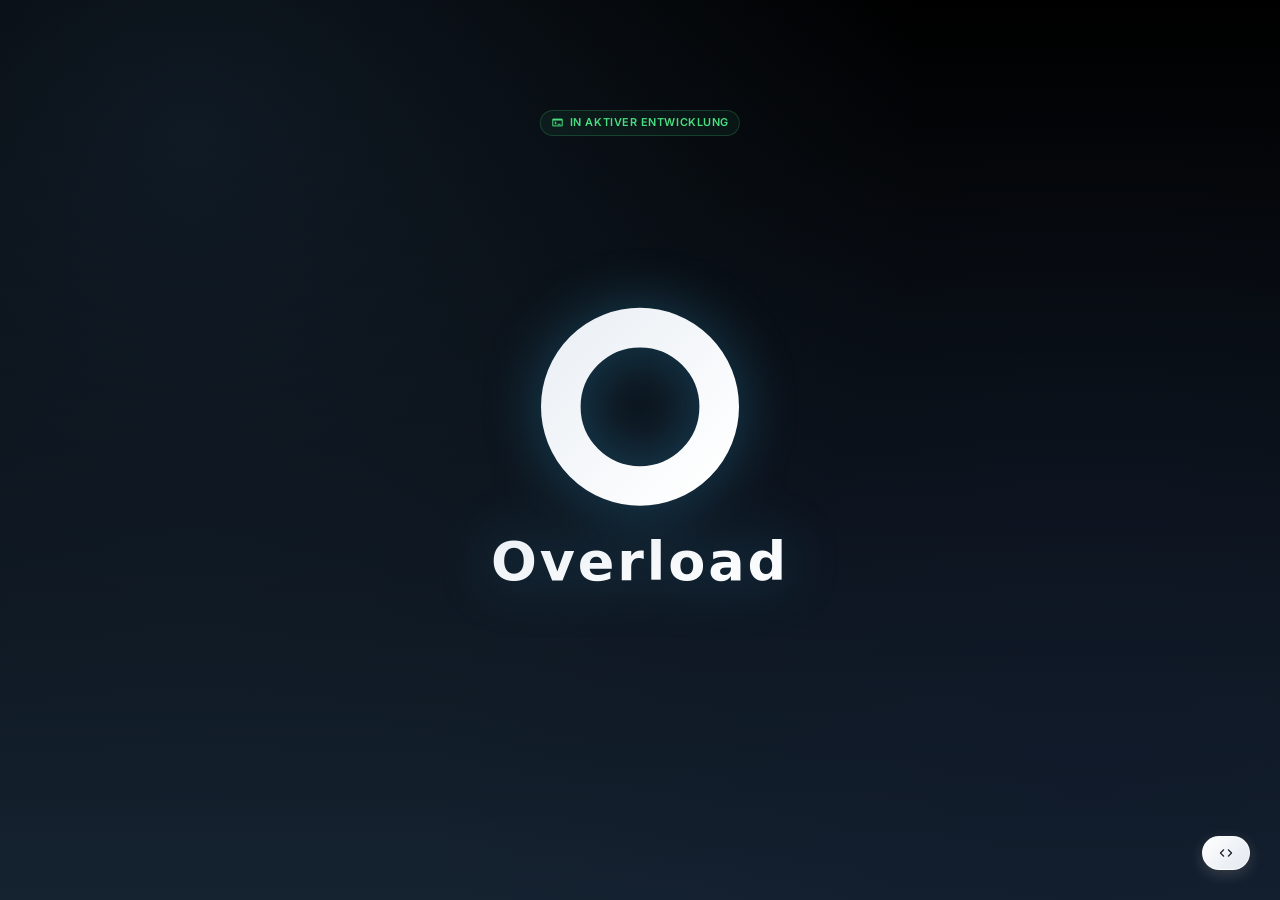
<file: index.html>
<!doctype html>
<html lang="de">

<head>
  <meta charset="UTF-8" />
  <meta name="viewport" content="width=device-width, initial-scale=1.0, viewport-fit=cover" />
  <meta http-equiv="X-UA-Compatible" content="ie=edge" />

  <title>Overload: Fokussiertes Progress Tracking ohne Kompromisse</title>
  <script>
    (function () {
      const isPWA =
        window.matchMedia("(display-mode: standalone)").matches ||
        window.matchMedia("(display-mode: window-controls-overlay)").matches ||
        window.navigator.standalone === true;

      document.title = "Overload: Fokussiertes Progress Tracking ohne Kompromisse";
    })();
  </script>

  <meta name="color-scheme" content="dark light" />
  <meta name="format-detection" content="telephone=no, date=no, address=no, email=no" />
  <meta name="description"
    content="Overload: Fokussiertes Progress Tracking ohne Kompromisse. Die Smart Fitness App befindet sich in aktiver Entwicklung. Bald verfügbar!" />

  <meta name="apple-mobile-web-app-capable" content="yes" />
  <meta name="apple-mobile-web-app-status-bar-style" content="black-translucent" />
  <meta name="apple-mobile-web-app-title" content="Overload" />

  <link rel="icon" type="image/x-icon" href="src/assets/icons/favicon.ico" />
  <link rel="icon" type="image/svg+xml" href="src/assets/icons/favicon-dark.svg" media="(prefers-color-scheme: dark)" />
  <link rel="icon" type="image/svg+xml" href="src/assets/icons/favicon-light.svg"
    media="(prefers-color-scheme: light)" />
  <link rel="icon" type="image/png" sizes="192x192" href="src/assets/icons/favicon-192.png" />
  <link rel="icon" type="image/png" sizes="512x512" href="src/assets/icons/favicon-512.png" />
  <link rel="apple-touch-icon" sizes="180x180" href="src/assets/icons/apple-touch-icon.png" />

  <link rel="manifest" href="manifest.json" />

  <meta name="msapplication-TileColor" content="#152331" />
  <meta id="meta-theme-light" name="theme-color" content="#ffffff" media="(prefers-color-scheme: light)" />
  <meta id="meta-theme-dark" name="theme-color" content="#152331" media="(prefers-color-scheme: dark)" />

  <link rel="stylesheet" href="src/css/style.css" />

  <style>
    /* Viewport fixiert */
    html,
    body {
      height: 100vh;
      height: 100dvh;
      width: 100%;
      margin: 0;
      padding: 0;
      overflow: hidden;
      box-sizing: border-box;
      touch-action: none;
      background: var(--body-bg, linear-gradient(135deg, #152331 0%, #000000 100%));
      color: var(--text-main, #f8fafc);
    }

    /* Relative Stage für absolute Platzierung */
    .showcase-stage {
      position: relative;
      width: 100%;
      height: 100%;
      display: flex;
      justify-content: center;
      align-items: center;
    }

    /* 1. Badge oben (30px Abstand) */
    .status-badge {
      position: absolute;
      top: 110px;
      left: 50%;
      transform: translateX(-50%);
      display: inline-flex;
      align-items: center;
      gap: 0.35rem;
      padding: 0.2rem 0.65rem;
      border-radius: 9999px;
      background: rgba(74, 222, 128, 0.06);
      border: 1px solid rgba(74, 222, 128, 0.2);
      color: #4ade80;
      font-size: 0.68rem;
      font-weight: 600;
      letter-spacing: 0.05em;
      text-transform: uppercase;
      white-space: nowrap;
      z-index: 10;
    }

    .status-badge .material-symbols-rounded {
      font-size: 13px;
      color: #4ade80;
      animation: pulse-green-glow 2.5s cubic-bezier(0.4, 0, 0.6, 1) infinite;
    }

    @keyframes pulse-green-glow {

      0%,
      100% {
        transform: scale(1);
        opacity: 0.7;
        filter: drop-shadow(0 0 2px rgba(74, 222, 128, 0.3));
      }

      50% {
        transform: scale(1.15);
        opacity: 1;
        filter: drop-shadow(0 0 6px rgba(74, 222, 128, 0.8));
      }
    }

    /* 2. Logo exakt im mathematischen Zentrum */
    .brand-logo-center {
      position: absolute;
      top: 50%;
      left: 50%;
      transform: translate(-50%, -50%);
      max-width: 360px;
      width: 80%;
      height: auto;
      filter: drop-shadow(0 0 28px rgba(56, 189, 248, 0.3));
      z-index: 5;
      pointer-events: none;
      user-select: none;
    }

    /* GitHub FAB Button im hellen Daywalker-Look */
    .btn-github-bottom {
      position: absolute;
      bottom: 30px;
      right: 30px;
      left: auto;
      transform: none;
      display: inline-flex;
      align-items: center;
      justify-content: center;
      gap: 0.4rem;
      width: auto;
      height: auto;
      padding: 0.5rem 0.95rem;
      border-radius: 9999px;

      /* Daywalker Gradient: Clean White / Subtle Light Slate */
      background: linear-gradient(135deg, #ffffff 0%, #e2e8f0 100%);
      color: #0b0f19;
      border: 1px solid rgba(255, 255, 255, 0.8);
      font-weight: 600;
      font-size: 0.75rem;
      line-height: 1;
      text-decoration: none;
      white-space: nowrap;

      /* Weicher, edler Daywalker Glow */
      box-shadow: 0 4px 14px rgba(255, 255, 255, 0.18), 0 2px 6px rgba(0, 0, 0, 0.3);
      transition: all 0.2s cubic-bezier(0.4, 0, 0.2, 1);
      z-index: 20;
    }

    .btn-github-bottom:hover {
      transform: translateY(-2px);
      background: linear-gradient(135deg, #ffffff 0%, #f1f5f9 100%);
      box-shadow: 0 6px 20px rgba(255, 255, 255, 0.3), 0 3px 8px rgba(0, 0, 0, 0.4);
      color: #000000;
    }

    .btn-github-bottom .material-symbols-rounded {
      font-size: 16px;
      line-height: 1;
      color: #0b0f19;
    }
  </style>

  <script type="application/ld+json">
    {
      "@context": "https://schema.org",
      "@type": "SoftwareApplication",
      "name": "Overload: Fokussiertes Progress Tracking ohne Kompromisse",
      "alternateName": "Overload",
      "applicationCategory": "HealthAndFitnessApplication",
      "operatingSystem": "Android, iOS, Web",
      "description": "Smart Fitness App in aktiver Entwicklung. Fokussiertes Progress Tracking ohne Kompromisse.",
      "url": "https://3utbg8rv0xw4t5z.github.io/overload-website/"
    }
  </script>
</head>

<body>
  <div id="page-preloader"></div>

  <main class="showcase-stage">
    <div class="status-badge">
      <span class="material-symbols-rounded">terminal</span>
      In aktiver Entwicklung
    </div>

    <img src="src/assets/icons/logo-text-light.svg" alt="Overload Logo" class="brand-logo-center" />

    <a href="https://github.com/3utbg8rv0xw4t5z/overload-website" target="_blank" rel="noopener noreferrer"
      class="btn-github-bottom" title="Projekt auf GitHub ansehen" aria-label="Projekt auf GitHub ansehen">
      <span class="material-symbols-rounded">code</span>
    </a>
  </main>

  <script src="src/js/script.js" defer></script>

  <script>
    if ("serviceWorker" in navigator) {
      window.addEventListener("load", () => {
        navigator.serviceWorker
          .register("./sw.js")
          .then((registration) => {
            console.log("[SW] Registriert:", registration.scope);
          })
          .catch((error) => {
            console.error("[SW] Registrierungsfehler:", error);
          });
      });
    }
  </script>
</body>

</html>
</file>
<file: src/css/style.css>
/* ==========================================================================
   01. LOKALE SCHRIFTARTEN & ICONS
   ========================================================================== */

/* Inter (Variable Font: wght 100-900, opsz) */
@font-face {
  font-family: "Inter";
  font-style: normal;
  font-weight: 100 900;
  font-display: swap;
  src: url("../assets/fonts/Inter-VariableFont_opsz,wght.ttf") format("truetype");
}

/* Inter Tight (Variable Font: wght 100-900) */
@font-face {
  font-family: "Inter Tight";
  font-style: normal;
  font-weight: 100 900;
  font-display: swap;
  src: url("../assets/fonts/InterTight-VariableFont_wght.ttf") format("truetype");
}

/* Material Symbols Rounded */
@font-face {
  font-family: "Material Symbols Rounded";
  font-style: normal;
  font-weight: 100 700;
  font-display: block;
  src: url("../assets/fonts/material-symbols-rounded-latin-standard-normal.woff2") format("woff2");
}

/* Icon-Klasse für Google Material Symbols */
.material-symbols-rounded {
  font-family: "Material Symbols Rounded";
  font-weight: normal;
  font-style: normal;
  font-size: 24px;
  line-height: 1;
  letter-spacing: normal;
  text-transform: none;
  display: inline-block;
  white-space: nowrap;
  word-wrap: normal;
  direction: ltr;
  font-feature-settings: "liga";
  -webkit-font-feature-settings: "liga";
  -webkit-font-smoothing: antialiased;
}


/* ==========================================================================
   02. DESIGN TOKENS & CSS VARIABLEN
   ========================================================================== */

:root {
  /* Brand Identity (Main Colors: #152331 & #000000) */
  --brand-primary: #152331;
  /* Deep Midnight Slate */
  --brand-dark: #000000;
  /* True Black */

  /* Brand Gradients (Moonwalker) */
  --gradient-moonwalker: linear-gradient(135deg, #152331 0%, #000000 100%);
  --brand-gradient: var(--gradient-moonwalker);

  /* Brand Akzente (Kontrastfarben für Buttons, Highlights & Badges) */
  --brand-accent: #38bdf8;
  /* Electric Sky Blue */
  --brand-accent-glow: #0284c7;
  /* Tieferer Akzentton für Hover */
  --brand-accent-gradient: linear-gradient(135deg, #38bdf8 0%, #0284c7 100%);

  /* UI Tokens: Dark Mode (Standard für das Moonwalker-Feeling) */
  --body-bg:
    radial-gradient(circle at 15% 15%, rgba(21, 35, 49, 0.7) 0%, transparent 55%),
    radial-gradient(circle at 85% 85%, rgba(15, 23, 42, 0.5) 0%, transparent 50%),
    linear-gradient(180deg, #000000 0%, #0a1017 50%, #152331 100%);

  --m3-surface: rgba(21, 35, 49, 0.85);
  --m3-surface-low: rgba(0, 0, 0, 0.6);
  --m3-on-surface: #f8fafc;
  --m3-on-surface-variant: #94a3b8;

  /* Glassmorphism Tokens */
  --glass-bg: rgba(21, 35, 49, 0.55);
  --glass-border: rgba(255, 255, 255, 0.12);
  --glass-shadow: 0 20px 40px -15px rgba(0, 0, 0, 0.8);
  --glass-blur: blur(14px);

  /* Spacing & Radii */
  --radius-full: 9999px;
  --radius-xl: 24px;
  --radius-lg: 16px;
  --radius-md: 12px;
  --radius-sm: 8px;

  /* Typografie Stacks */
  --font-body: "Inter", system-ui, -apple-system, BlinkMacSystemFont, "Segoe UI", Roboto, sans-serif;
  --font-heading: "Inter Tight", "Inter", system-ui, -apple-system, sans-serif;
}

/* UI Tokens: Light Mode (Harmonisch abgestimmt auf Slate & Deep Blue) */
[data-theme="light"] {
  --body-bg:
    radial-gradient(circle at 15% 15%, rgba(226, 232, 240, 0.8) 0%, transparent 50%),
    radial-gradient(circle at 85% 85%, rgba(241, 245, 249, 0.9) 0%, transparent 50%),
    linear-gradient(180deg, #f8fafc 0%, #e2e8f0 100%);

  --m3-surface: rgba(255, 255, 255, 0.95);
  --m3-surface-low: rgba(241, 245, 249, 0.8);
  --m3-on-surface: #0f172a;
  --m3-on-surface-variant: #475569;

  --glass-bg: rgba(255, 255, 255, 0.75);
  --glass-border: rgba(21, 35, 49, 0.1);
  --glass-shadow: 0 15px 30px -10px rgba(15, 23, 42, 0.08);
}


/* ==========================================================================
   03. MODERN BASE RESET & PERFORMANCE
   ========================================================================== */

/* 1. Globales Box-Sizing & Mobile Touch Optimierung (Konsolidiert) */
*,
*::before,
*::after {
  margin: 0;
  padding: 0;
  box-sizing: border-box;
  -webkit-tap-highlight-color: transparent !important;
  -webkit-touch-callout: none;
}

/* 2. Dokumenten-Wurzel & Scroll-Verhalten */
html {
  scroll-behavior: smooth;
  font-size: 16px;
  background-color: #0b1120;
}

html[data-theme="light"] {
  background-color: #ffffff;
}

/* 3. Body Canvas & Basis-Typografie */
body {
  min-height: 100dvh;
  background: var(--body-bg);
  background-attachment: fixed;
  color: var(--m3-on-surface);
  font-family: var(--font-body);
  line-height: 1.6;
  text-rendering: optimizeLegibility;
  -webkit-font-smoothing: antialiased;
  -moz-osx-font-smoothing: grayscale;
  overflow-x: hidden;
}

/* 4. Typografie Resets */
h1,
h2,
h3,
h4,
h5,
h6 {
  font-family: var(--font-heading);
  line-height: 1.2;
  color: var(--m3-on-surface);
  text-wrap: balance;
}

p {
  text-wrap: pretty;
}

/* 5. Formulare & Buttons */
input,
button,
textarea,
select {
  font: inherit;
  color: inherit;
  background: none;
  border: none;
  outline: none;
}

button {
  cursor: pointer;
  touch-action: manipulation;
}

/* 6. Medien & GPU-Beschleunigung */
img,
picture,
video,
canvas,
svg {
  display: block;
  max-width: 100%;
  height: auto;
  image-rendering: -webkit-optimize-contrast;
}

[data-theme],
main,
.card,
.modal-card {
  transform: translateZ(0);
  backface-visibility: hidden;
  -webkit-backface-visibility: hidden;
}

/* 7. Content-Visibility für schnelles Rendering */
section:not(:first-of-type),
footer {
  content-visibility: auto;
  contain-intrinsic-size: auto 500px;
}

/* 8. Scrollbar verstecken */
html,
body,
section,
.container {
  scrollbar-width: none !important;
  -ms-overflow-style: none !important;
}

::-webkit-scrollbar {
  display: none !important;
  width: 0 !important;
  height: 0 !important;
  background: transparent !important;
}


/* ==========================================================================
   04. BASIS-LAYOUT (LANDINGPAGE UNDER CONSTRUCTION)
   ========================================================================== */

main {
  display: flex;
  flex-direction: column;
  align-items: center;
  justify-content: center;
  min-height: 100dvh;
  padding: 1.5rem;
  text-align: center;
  gap: 1rem;
}

main h1 {
  font-size: clamp(1.75rem, 5vw, 2.75rem);
  font-weight: 800;
  letter-spacing: -0.02em;
}

main p {
  font-size: 1.125rem;
  color: var(--m3-on-surface-variant);
  max-width: 600px;
}


/* ==========================================================================
   05. NAVBAR AUTO-HIDE & ANIMATIONEN
   ========================================================================== */

.nav-container {
  position: sticky;
  top: 20px;
  z-index: 1000;
  transition: transform 0.35s cubic-bezier(0.16, 1, 0.3, 1), opacity 0.3s ease;
}

.nav-container.nav-hidden {
  transform: translateY(-120%);
  opacity: 0;
  pointer-events: none;
}


/* ==========================================================================
   06. BRAND GRADIENTS & STATISTIK-ZAHLEN
   ========================================================================== */

.text-gradient {
  background: var(--brand-gradient);
  -webkit-background-clip: text;
  background-clip: text;
  -webkit-text-fill-color: transparent;
  color: transparent;
  display: inline-block;
}

.stat-number {
  font-family: var(--font-heading);
  font-size: clamp(2rem, 5vw, 2.75rem);
  font-weight: 800;
  line-height: 1;
  background: var(--brand-gradient);
  -webkit-background-clip: text;
  background-clip: text;
  -webkit-text-fill-color: transparent;
  color: transparent;
}


/* ==========================================================================
   07. BADGES & RECHNER-FARBEN (Vorbereitung für Tools & Hub)
   ========================================================================== */

.badge-blue {
  background: rgba(56, 189, 248, 0.15);
  color: #38bdf8;
  border: 1px solid rgba(56, 189, 248, 0.3);
}

.badge-green {
  background: rgba(16, 185, 129, 0.15);
  color: #10b981;
  border: 1px solid rgba(16, 185, 129, 0.3);
}

.badge-yellow {
  background: rgba(245, 158, 11, 0.15);
  color: #f59e0b;
  border: 1px solid rgba(245, 158, 11, 0.3);
}

.badge-purple {
  background: rgba(168, 85, 247, 0.15);
  color: #a855f7;
  border: 1px solid rgba(168, 85, 247, 0.3);
}


/* ==========================================================================
   08. MODAL / POP-UP GRUNDGERÜST (Butterweicher Zoom-In)
   ========================================================================== */

.modal-overlay {
  position: fixed;
  inset: 0;
  background: rgba(11, 17, 32, 0.75);
  backdrop-filter: blur(12px);
  -webkit-backdrop-filter: blur(12px);
  z-index: 9999;
  display: flex;
  align-items: center;
  justify-content: center;
  padding: 1rem;
  opacity: 0;
  visibility: hidden;
  pointer-events: none;
  transition: opacity 0.3s ease, visibility 0.3s ease;
}

.modal-overlay.active {
  opacity: 1;
  visibility: visible;
  pointer-events: auto;
}

.modal-card {
  background: var(--body-bg);
  border: 1px solid var(--glass-border);
  border-radius: var(--radius-xl);
  max-width: 600px;
  width: 100%;
  max-height: 85vh;
  overflow-y: auto;
  padding: 2rem;
  transform: scale(0.95) translateY(10px);
  transition: transform 0.3s cubic-bezier(0.16, 1, 0.3, 1);
  box-shadow: var(--glass-shadow);
}

.modal-overlay.active .modal-card {
  transform: scale(1) translateY(0);
}
</file>
